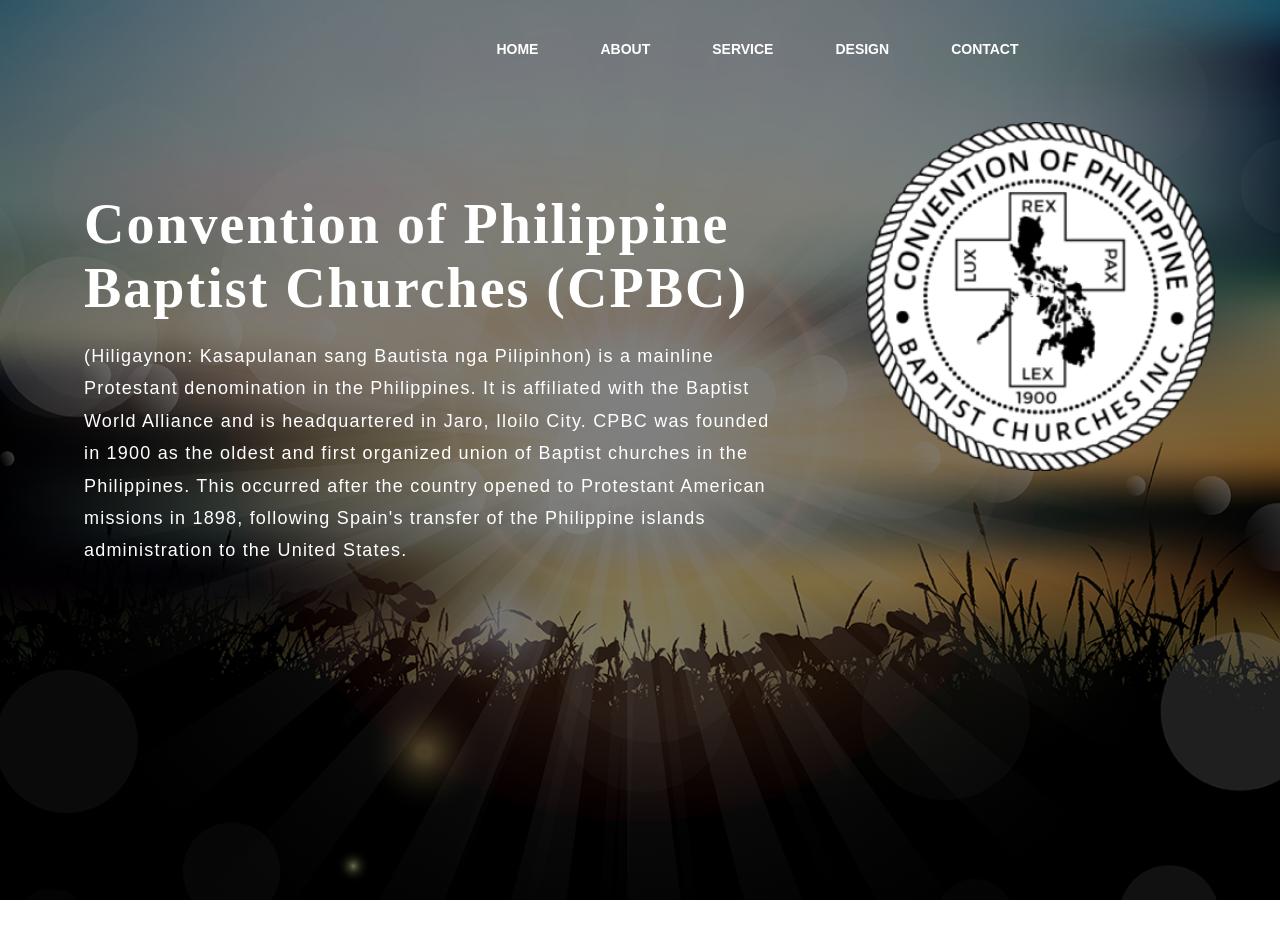
<file: index.html>
<!DOCTYPE html>
<html lang="en">
    <head>
        <meta name="viewport" content="width=device-width, initial-scale=1.0">
        <title>KASAPULANAN</title>
        <link rel="stylesheet" href="style.css">
    </head>
    <body>
        <div class="main">
            <div class="navbar">
                <div class="icon">
                    <h2 class="logo"></h2>
                </div>
                <div class="menu">
                    <ul>
                        <li><a href="index.html">HOME</a></li>
                        <li><a href="about.html">ABOUT</a></li>
                        <li><a href="#">SERVICE</a></li>
                        <li><a href="#">DESIGN</a></li>
                        <li><a href="#">CONTACT</a></li>
                    </ul>

                </div>
                
            </div>

            <div class="content">
                <div class="text-content">
                <h1>Convention of Philippine<br>
                <span>Baptist Churches (CPBC)</span></h1>
                <p class="par">
                (Hiligaynon: Kasapulanan sang Bautista nga Pilipinhon) is a mainline Protestant
                denomination in the Philippines. It is affiliated with the Baptist World Alliance and is
                headquartered in Jaro, Iloilo City. CPBC was founded in 1900 as the oldest and first
                organized union of Baptist churches in the Philippines. This occurred after the country
                opened to Protestant American missions in 1898, following Spain's transfer of the Philippine
                islands administration to the United States.
                </p>
                </div>

                <div class="image">
                <img src="logo.png" alt="Picture">
            </div>

            </div>

            

        </div>
    </body>
</html>
</html>
</file>
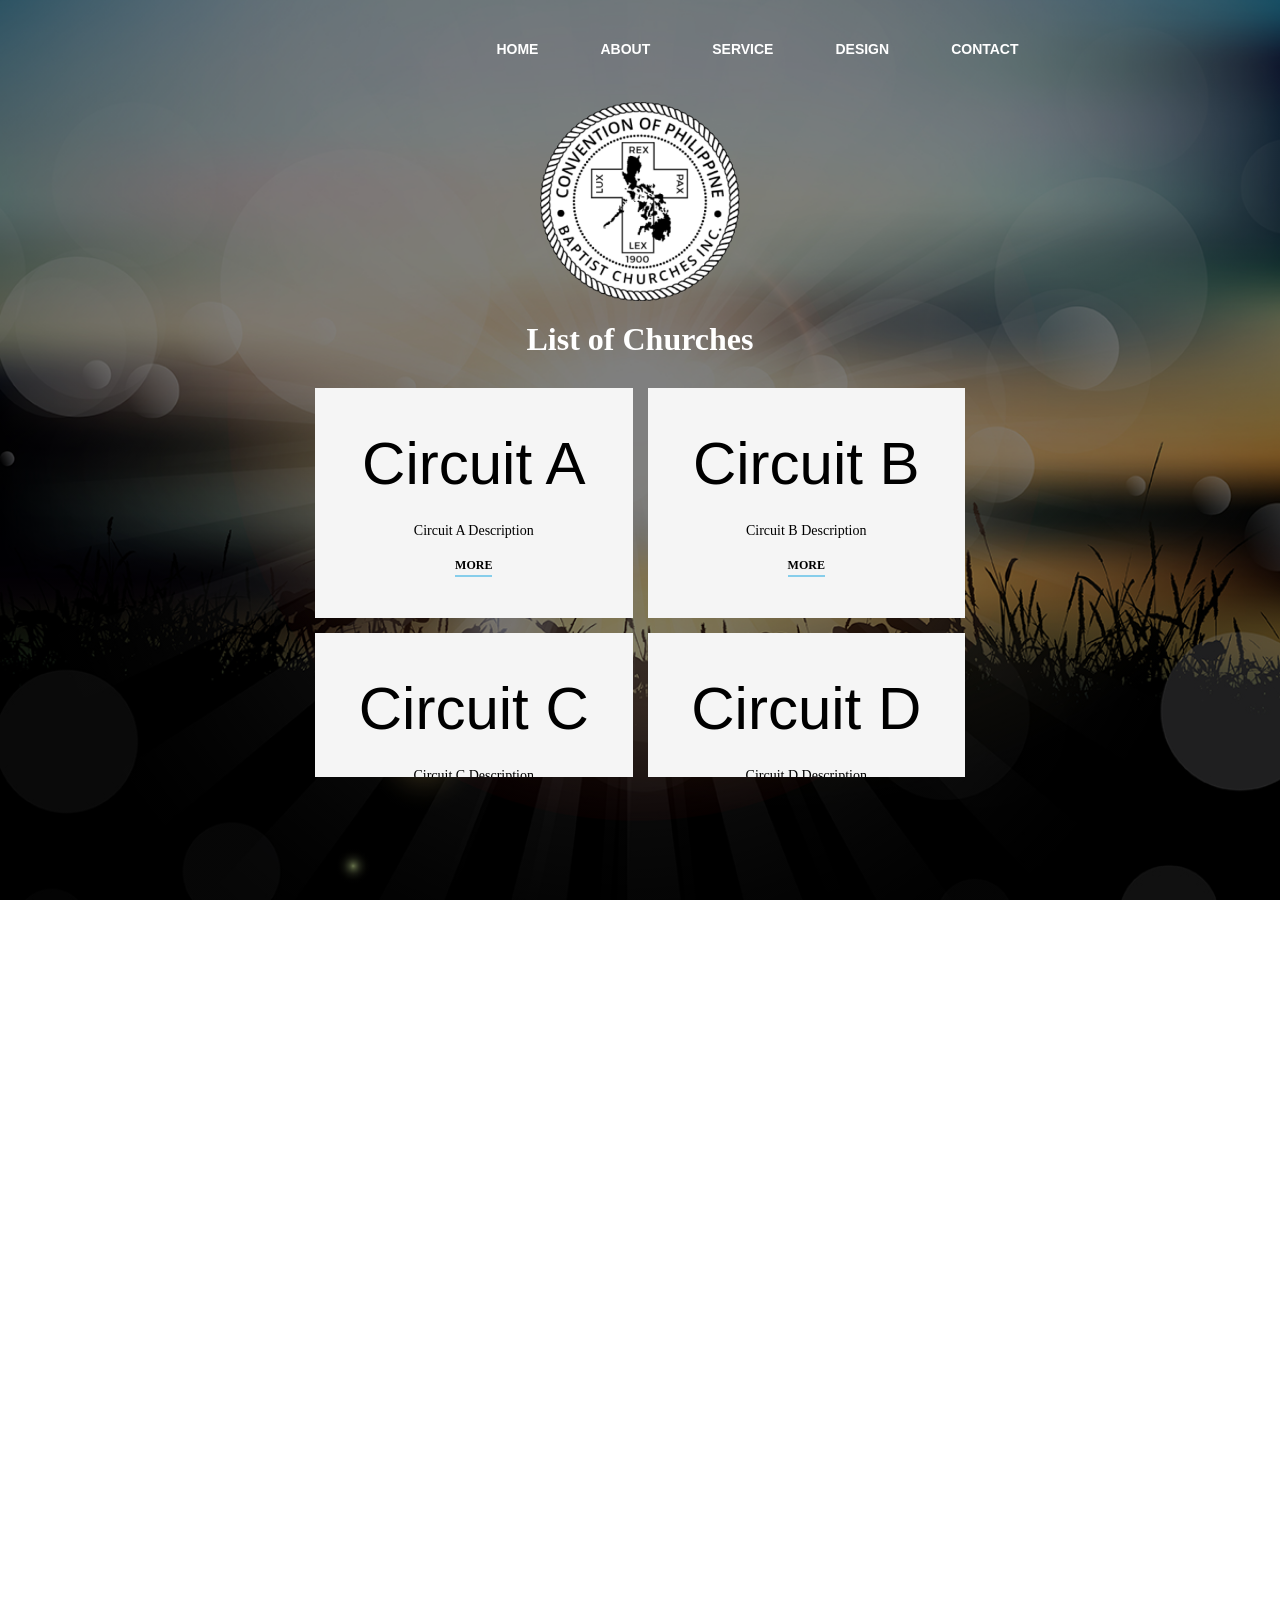
<file: about.html>
<!DOCTYPE html>
<html lang="en">
<head>
    <meta name="viewport" content="width=device-width, initial-scale=1.0">
    <title>Circuits</title>
    <link rel="stylesheet" href="style.css">
</head>
<body>

<div class="main">
            <div class="navbar">
                <div class="icon">
                    <h2 class="logo"></h2>
                </div>
                <div class="menu">
                    <ul>
                        <li><a href="index.html">HOME</a></li>
                        <li><a href="about.html">ABOUT</a></li>
                        <li><a href="#">SERVICE</a></li>
                        <li><a href="#">DESIGN</a></li>
                        <li><a href="#">CONTACT</a></li>
                    </ul>

                </div>
                
            </div>

            <div class="about-content">
            <img src="logo.png" alt="Logo" class="about-logo">

             <h1>List of Churches</h1>

    <div class="church-grid">

    <div class="church-card">
        <h2>Circuit A</h2>
        <p>Circuit A Description</p>
        <a href="#">MORE</a>
    </div>

    <div class="church-card">
        <h2>Circuit B</h2>
        <p>Circuit B Description</p>
        <a href="#">MORE</a>
    </div>

    <div class="church-card">
        <h2>Circuit C</h2>
        <p>Circuit C Description</p>
        <a href="#">MORE</a>
    </div>

    <div class="church-card">
        <h2>Circuit D</h2>
        <p>Circuit D Description</p>
        <a href="#">MORE</a>
    </div>

</div>
            
         </div>

            <div class="content">
                
            </div>

        </div>

</body>
</html>
</file>
<file: style.css>
*{
    margin: 0;
    padding: 0;
}

html, body{
    height: 100%;
    overflow: hidden; /* Disable page scrolling */
}

.main{
    position: relative;
    width: 100%;
    background: linear-gradient(
        to top,
        rgba(0,0,0,0.5) 50%,
        rgba(0,0,0,0.5) 50%
    ), url(2.jpg);
    background-position: center;
    background-size: cover;
    background-attachment: fixed;
    height: 100vh;
}
.navbar{
    width: 100%;
    height: 72px;
    display: flex;
    justify-content: center;
    align-items: center;
}

.icon{
    width: 200px;
    float: left;
    height: 70px;
}

.logo{
    color: #ff7200;
    font-size: 35px;
    font-family: Arial;
    padding-left: 20px;
    padding-top: 10px;
}

.menu{
    width: 100%;
    display: flex;
    justify-content: center;
    height: 70px;
}

.menu ul{
    display: flex;
    justify-content: center;
    align-items: center;
}

.menu ul li {
    list-style: none;
    margin-left: 62px;
    margin-top: 27px;
    font-size: 14px;
}

ul li a{
    text-decoration: none;
    color: #fff;
    font-family: Arial;
    font-weight: bold;
    transition: 0.4s ease-in-out;
}

ul li a:hover{
    color: #ff7200;
}

.content{
    width: 90%;
    max-width: 1200px;
    height: calc(100vh - 72px);
    color: #fff;
    margin: auto;
    padding-top: 50px; /* Add this */

    display: flex;
    justify-content: space-between;
    align-items: flex-start;

    overflow-y: auto;

    scrollbar-width: none;
    -ms-overflow-style: none;
}

.content .par{
    margin-top: 20px;
    padding-left: 20px;
    padding-bottom: 25px;
    font-family: Arial;
    letter-spacing: 1.2px;
    line-height: 1.8;
    max-width: 700px;
    font-size: clamp(14px, 2vw, 18px);
}

.content h1{
    font-family: 'Times New Roman';
    font-size: clamp(2rem, 5vw, 3.5rem);
    padding-left: 20px;
    margin-top: 5%;
    letter-spacing: 2px;
}

.content .cn{
    width: 160px;
    height: 40px;
    background: #ff7200;
    border: none;
    margin-bottom: 10px;
    margin-left: 20px;
    font-size: 18px;
    border-radius: 10px;
    cursor: pointer;
}

.content .cn a{
    text-decoration: none;
}

.text-content{
    flex: 1;
    margin-top: 30px;
}

.image{
    flex-shrink: 0;
}

.image img{
    width: 350px;
    max-width: 100%;
    height: auto;
}

.about-content{
    text-align: center;
    margin-top: 30px;
    color: white;
    height: 75vh;
    overflow-y: auto;
    scrollbar-width: none;
    -ms-overflow-style: none;
}

.content::-webkit-scrollbar{
    display: none;
}

.about-logo{
    width: 200px;
    display: block;
    margin: 0 auto 20px;
}

.about-content h1{
    margin-bottom: 20px;
}

.church-list{
    display: block;
    color: white;
    list-style-type: disc;
    text-align: left;
    width: fit-content;
    margin: 20px auto;
}

.church-list li{
    display: list-item;
    margin: 10px 0;
    font-size: 18px;
}

.church-grid{
    width: 90%;
    max-width: 650px;
    margin: 30px auto;

    display: grid;
    grid-template-columns: repeat(2, 1fr);
    gap: 15px;
}

.church-card{
    background: #f5f5f5;
    color: #000;
    height: 230px;

    display: flex;
    flex-direction: column;
    justify-content: center;
    align-items: center;

    text-align: center;
}

.church-card h2{
    font-size: 60px;
    font-weight: 300;
    margin-bottom: 20px;
    font-family: Arial, sans-serif;
}

.church-card p{
    width: 75%;
    font-size: 14px;
    line-height: 1.8;
    margin-bottom: 15px;
}

.church-card a{
    color: #000;
    text-decoration: none;
    font-weight: bold;
    font-size: 12px;
    border-bottom: 2px solid #87CEEB;
    padding-bottom: 2px;
}

.church-card:hover{
    transform: translateY(-3px);
    transition: 0.3s;
}

@media (max-width: 768px){

    /* Navbar */
    .menu ul{
        flex-wrap: wrap;
        justify-content: center;
        gap: 15px;
    }

    .menu ul li{
        margin: 5px;
        font-size: 12px;
    }

    /* Main content */
    .content{
        width: 95%;
        height: calc(100vh - 72px);

        display: flex;
        flex-direction: column; /* Stack text and logo */
        align-items: center;

        padding-top: 20px;
        text-align: center;
    }

    /* Heading */
    .content h1{
        font-size: 2rem;
        padding-left: 0;
        margin-top: 0;
    }

    /* Paragraph */
    .content .par{
        padding-left: 0;
        max-width: 100%;
        font-size: 16px;
        line-height: 1.6;
    }

    /* Logo */
    .image{
        position: static; /* Remove absolute positioning */
        margin-top: 20px;
    }

    .image img{
        width: 200px;
        max-width: 80%;
        height: auto;
    }

    /* Church cards */
    .church-grid{
        grid-template-columns: 1fr;
        width: 95%;
    }

    .church-card{
        height: auto;
        padding: 20px;
    }
}
</file>
